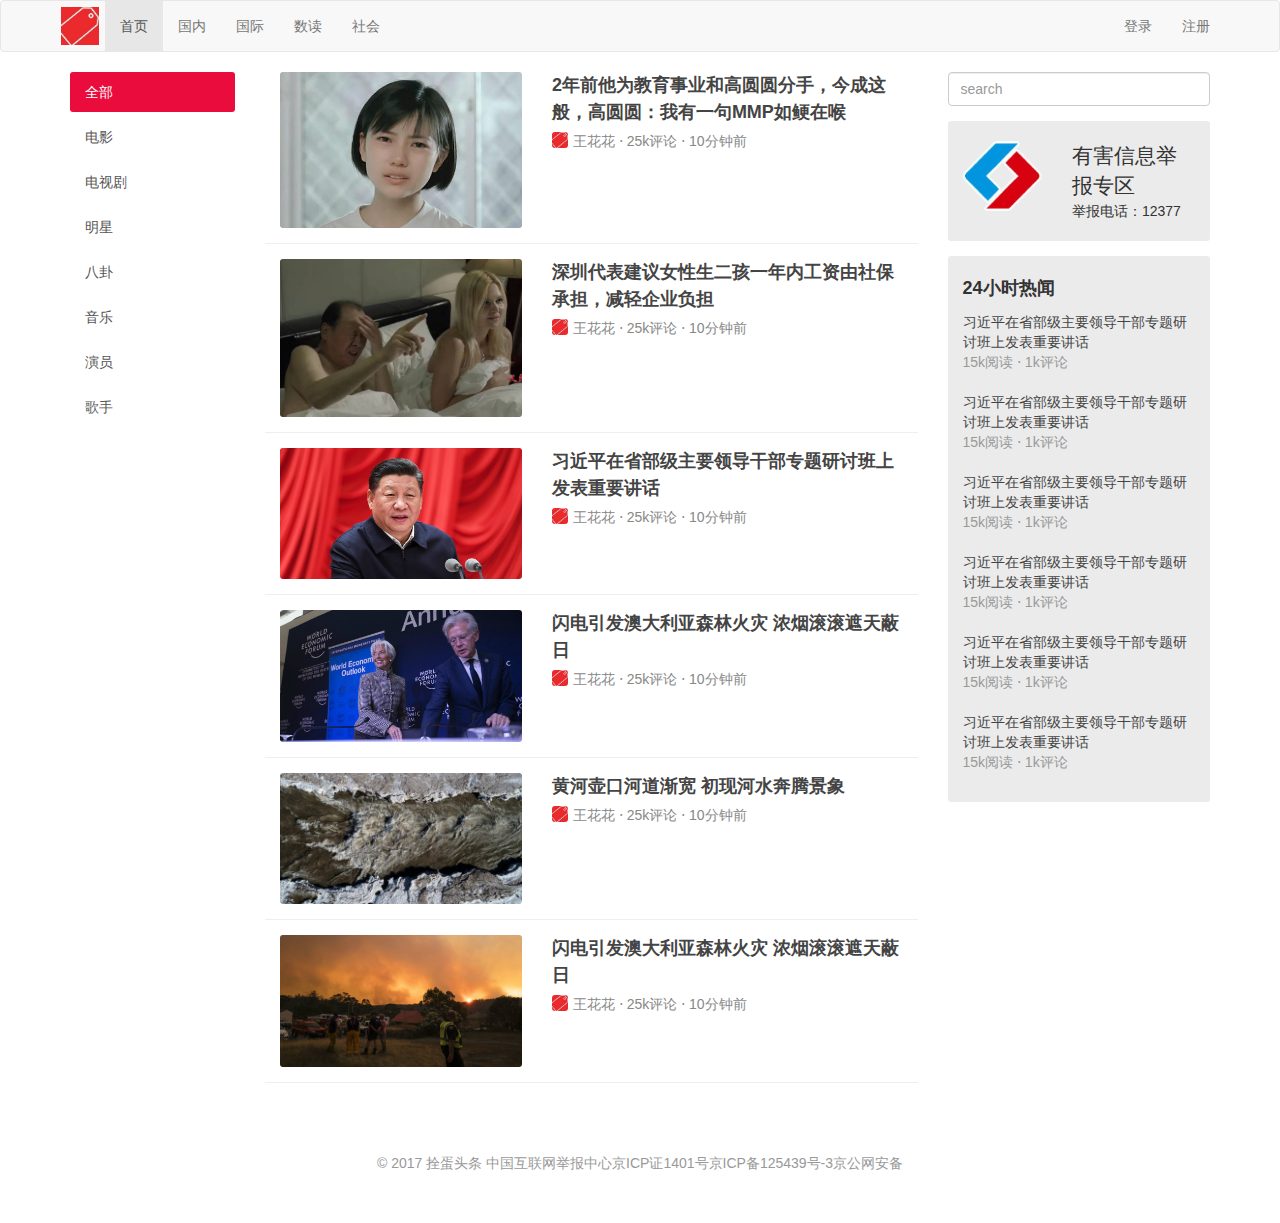
<file: index.html>
<!DOCTYPE html>
<html lang="en">
<head>
    <meta charset="UTF-8">
    <title>News Website</title>
	<meta name="viewport" content="width=device-width, initial-scale=1.0">
    <link rel="stylesheet" href="css/bootstrap.min.css">
    <link rel="stylesheet" href="css/main.css">
    <script src="https://code.jquery.com/jquery-3.1.1.min.js"></script>
</head>
<body>
<div class="navbar navbar-default">
    <div class="container">
        <div class="navbar-header">
            <a href="index.html" class="navbar-brand"></a>
        </div>
        <span class="menu visible-xs-inline-block" id="click-menu">MENU</span>
        <div id="menu-data" class="hidden-xs">
            <ul class="nav navbar-nav">
                <li  class="active"><a href="#">首页</a></li>
                <li><a href="#">国内</a></li>
                <li><a href="#">国际</a></li>
                <li><a href="#">数读</a></li>
                <li><a href="#">社会</a></li>
            </ul>
            <ul class="nav navbar-nav navbar-right">
                <li><a href="login.html">登录</a></li>
                <li><a href="signup.html">注册</a></li>
            </ul>
        </div>
    </div>
</div>
<div class="container">
    <div class="row">
        <div class="col-sm-2 slide-bar hidden-xs">
            <a href="#" class="list-group-item active">全部</a>
            <a href="#" class="list-group-item">电影</a>
            <a href="#" class="list-group-item">电视剧</a>
            <a href="#" class="list-group-item">明星</a>
            <a href="#" class="list-group-item">八卦</a>
            <a href="#" class="list-group-item">音乐</a>
            <a href="#" class="list-group-item">演员</a>
            <a href="#" class="list-group-item">歌手</a>
        </div>
        <div class="col-sm-7">
            <div class="news-list">
                <div class="news-list-item clearfix">
                    <div class="col-xs-5">
                        <img src="img/002.jpg">
                    </div>
                    <div class="col-xs-7">
                        <a href="news.html" class="title">
                            2年前他为教育事业和高圆圆分手，今成这般，高圆圆：我有一句MMP如鲠在喉
                        </a>
                        <div class="info">
                            <span><span class="avatar"><img src="img/logo.png"></span>王花花</span> ⋅
                            <span>25k评论</span> ⋅
                            <span>10分钟前</span>
                        </div>
                    </div>
                </div>
                <div class="news-list-item clearfix">
                    <div class="col-xs-5">
                        <img src="img/003.jpg">
                    </div>
                    <div class="col-xs-7">
                        <a href="#" class="title">
                            深圳代表建议女性生二孩一年内工资由社保承担，减轻企业负担
                        </a>
                        <div class="info">
                            <span><span class="avatar"><img src="img/logo.png"></span>王花花</span> ⋅
                            <span>25k评论</span> ⋅
                            <span>10分钟前</span>
                        </div>
                    </div>
                </div>
                <div class="news-list-item clearfix">
                    <div class="col-xs-5">
                        <img src="img/004.jpg">
                    </div>
                    <div class="col-xs-7">
                        <a href="#" class="title">
                            习近平在省部级主要领导干部专题研讨班上发表重要讲话
                        </a>
                        <div class="info">
                            <span><span class="avatar"><img src="img/logo.png"></span>王花花</span> ⋅
                            <span>25k评论</span> ⋅
                            <span>10分钟前</span>
                        </div>
                    </div>
                </div>
                <div class="news-list-item clearfix">
                    <div class="col-xs-5">
                        <img src="img/005.jpg">
                    </div>
                    <div class="col-xs-7">
                        <a href="#" class="title">
                            闪电引发澳大利亚森林火灾 浓烟滚滚遮天蔽日
                        </a>
                        <div class="info">
                            <span><span class="avatar"><img src="img/logo.png"></span>王花花</span> ⋅
                            <span>25k评论</span> ⋅
                            <span>10分钟前</span>
                        </div>
                    </div>
                </div>
                <div class="news-list-item clearfix">
                    <div class="col-xs-5">
                        <img src="img/001.jpg">
                    </div>
                    <div class="col-xs-7">
                        <a href="#" class="title">
                            黄河壶口河道渐宽 初现河水奔腾景象
                        </a>
                        <div class="info">
                            <span><span class="avatar"><img src="img/logo.png"></span>王花花</span> ⋅
                            <span>25k评论</span> ⋅
                            <span>10分钟前</span>
                        </div>
                    </div>
                </div>
                <div class="news-list-item clearfix">
                    <div class="col-xs-5">
                        <img src="img/006.jpg">
                    </div>
                    <div class="col-xs-7">
                        <a href="#" class="title">
                            闪电引发澳大利亚森林火灾 浓烟滚滚遮天蔽日
                        </a>
                        <div class="info">
                            <span><span class="avatar"><img src="img/logo.png"></span>王花花</span> ⋅
                            <span>25k评论</span> ⋅
                            <span>10分钟前</span>
                        </div>
                    </div>
                </div>
            </div>
        </div>
        <div class="col-sm-3 hidden-xs">
            <div class="search-bar">
                <input type="search" class="form-control" placeholder="search">
            </div>
            <div class="side-bar-card flag clearfix">
                <div class="col-xs-5">
                    <img src="img/1-1.png">
                </div>
                <div class="col-xs-7">
                    <div class="text-lg">有害信息举报专区</div>
                    <div>举报电话：12377</div>
                </div>
            </div>
            <div class="side-bar-card">
                <div class="card-title">24小时热闻</div>
                <div class="card-body">
                    <div class="list">
                        <div class="item">
                            <a href="#" class="title">
                                习近平在省部级主要领导干部专题研讨班上发表重要讲话
                            </a>
                            <div class="desc">15k阅读 ⋅ 1k评论</div>
                        </div>
                        <div class="item">
                            <a href="#" class="title">
                                习近平在省部级主要领导干部专题研讨班上发表重要讲话
                            </a>
                            <div class="desc">15k阅读 ⋅ 1k评论</div>
                        </div>
                        <div class="item">
                            <a href="#" class="title">
                                习近平在省部级主要领导干部专题研讨班上发表重要讲话
                            </a>
                            <div class="desc">15k阅读 ⋅ 1k评论</div>
                        </div>
                        <div class="item">
                            <a href="#" class="title">
                                习近平在省部级主要领导干部专题研讨班上发表重要讲话
                            </a>
                            <div class="desc">15k阅读 ⋅ 1k评论</div>
                        </div>
                        <div class="item">
                            <a href="#" class="title">
                                习近平在省部级主要领导干部专题研讨班上发表重要讲话
                            </a>
                            <div class="desc">15k阅读 ⋅ 1k评论</div>
                        </div>
                        <div class="item">
                            <a href="#" class="title">
                                习近平在省部级主要领导干部专题研讨班上发表重要讲话
                            </a>
                            <div class="desc">15k阅读 ⋅ 1k评论</div>
                        </div>
                    </div>
                </div>
            </div>
        </div>
    </div>
</div>
<div class="footer">
    © 2017 拴蛋头条 中国互联网举报中心京ICP证1401号京ICP备125439号-3京公网安备
</div>
</body>
<script>
    let tag = true
    $("#click-menu").click(function () {
        if (tag) {
            $("#menu-data").removeClass("hidden-xs")
            tag = false
            console.log(tag)
        } else {
            $("#menu-data").addClass("hidden-xs")
            tag = true
        }
    });
</script>
</html>
</file>
<file: css/main.css>
img {
    display: block;
    max-width: 100%;
}
a:hover {
    text-decoration: none;
}
.navbar-brand {
    background: url("../img/logo.png") no-repeat center center;
    width: 50px;
    background-size: 75%;
}
.slide-bar .list-group-item,img,.side-bar-card {
    border-radius: 3px;
}
.slide-bar .list-group-item {
    border:  0;
    margin-bottom: 5px;
}
.slide-bar .list-group-item.active {
    background-color: #ea0c3c;
}
.slide-bar .list-group-item.active:hover {
    background-color: #ea0c3c;
}
.slide-bar .list-group-item:hover {
    background: lightgrey;
}
.news-list-item .title {
    display: block;
    color: #444444;
    font-size: 18px;
    font-weight: bold;
    margin-bottom: 5px;
    line-height: 1.5;
}
.news-list-item .title:hover {
    color: #337ab7;
}
.news-list-item .info {
    color: #888888;
}
.avatar {
    display: inline-block;
}
.avatar img {
    display: inline-block;
    width: 16px;
    height: 16px;
    margin-right: 5px;
    margin-top: -5px;
}
.news-list-item {
    padding-top: 15px;
    padding-bottom: 15px;
    border-bottom: 1px solid #eeeeee;
}
.news-list-item:first-child {
    padding-top: 0;
}
.side-bar-card {
    background: rgba(0,0,0,.08);
    margin-top: 15px;
    padding: 20px 0;
}
.side-bar-card.flag {
    padding-top: 20px;
    padding-bottom: 20px;
}
.side-bar-card .text-lg {
    font-size: 150%;
}
.side-bar-card .card-title,
.side-bar-card .card-body .list .item{
    padding: 10px 15px;
}
.side-bar-card .card-body .list .item:hover {
    background: rgba(0,0,0,.05);
}
.side-bar-card .card-title {
    font-size: 18px;
    font-weight: bold;
    padding-top: 0;
    padding-bottom: 0;
}
.card-body .list .item .title {
    color: #444444;
    padding-bottom: 5px;
}
.card-body .list .item .desc {
    color: #999999;
}
.news-title {
    line-height: 1.3;
}
.news-status {
    color: #999999;
}
.news-status .label {
    opacity: 0.6;
}
.news-content {
    margin-top: 20px;
    font-size: 15px;
    line-height: 1.5;
}
.news-content img {
    margin-top: 10px;
    margin-bottom: 10px;
}
.no-padding-h {
    padding-left: 0;
    padding-right: 0;
}
.footer {
    margin-top: 20px;
    padding: 50px 0;
    text-align: center;
    color: #999999;
}
.container-small {
    max-width: 500px;
}
.btn-primary {
    background: #ea0c3c;
    border-color: #db0d3a;
}
.btn-primary:hover {
    background: #d50c37;
    border-color: #d50c37;
}
.menu {
    display: inline-block;
    position: absolute;
    right: 15px;
    top: 13px;
    font-size: 16px;
    font-weight: normal;
    color: #666;
    cursor: pointer;
    display: none;
}
</file>
